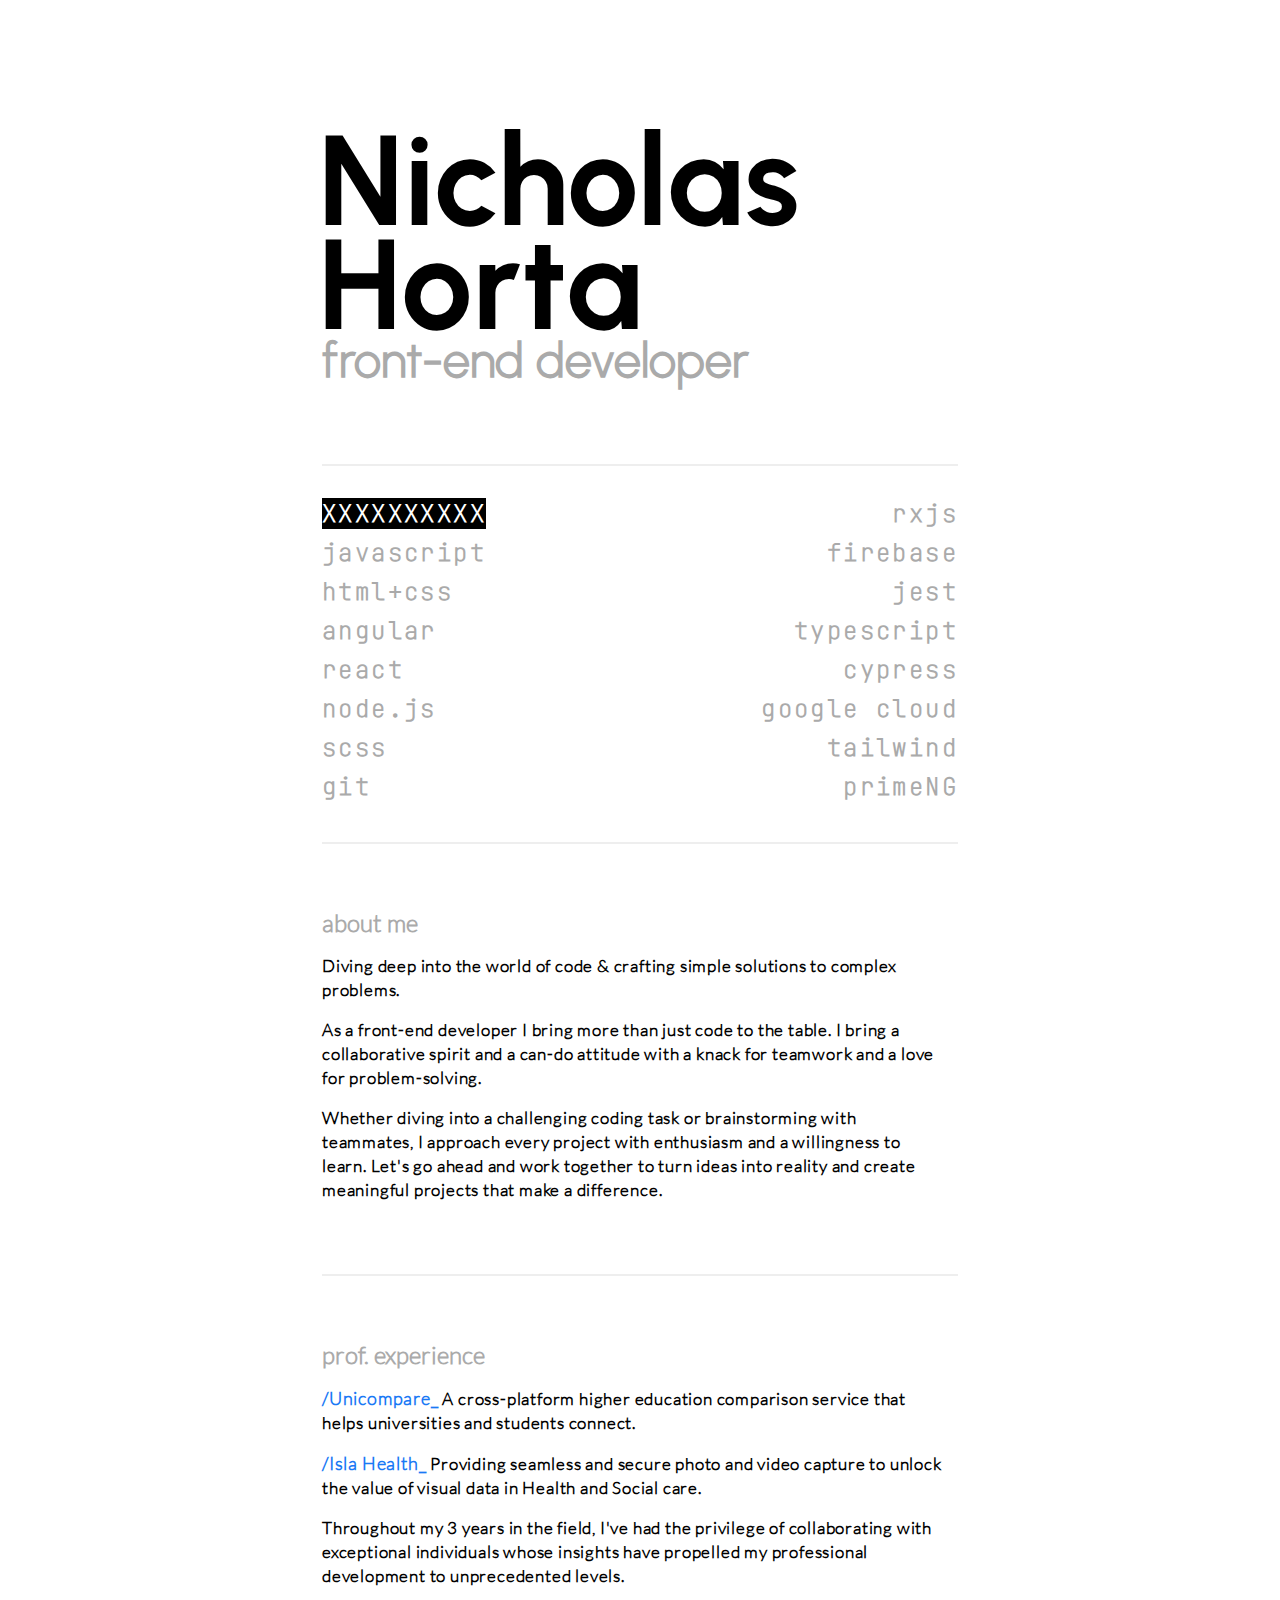
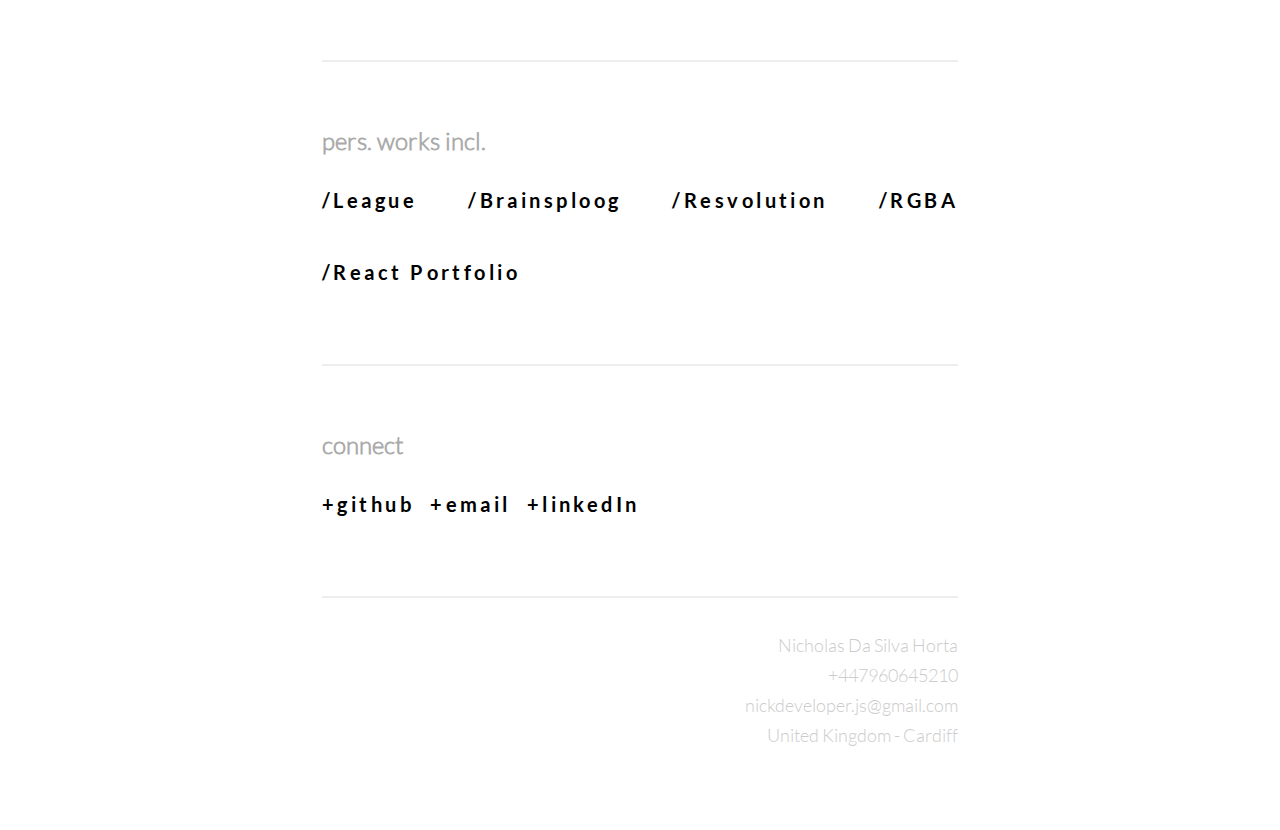
<file: index.html>
<!DOCTYPE html>
<html lang="en">
  <head>
    <meta charset="UTF-8" />
    <meta name="viewport" content="width=device-width, initial-scale=1.0" />
    <link rel="icon" type="image/png" href="./img/iconx.png" />
    <link rel="stylesheet" href="style.css" />
    <script src="./script.js" defer></script>
    <title>Nicholas Horta</title>
  </head>
  <body>
    <div class="main-inner-container">
      <!-- <div class="square"></div> -->
      <div class="profile__header-container">
        <h1>
          <span class="header-container__header-one">Nicholas</span>
          <span class="header-container__header-two">Horta</span>
        </h1>
        <h2>front-end developer</h2>
      </div>
      <hr class="profile__break" />
      <div class="content-container__content-stack" id="tech">
        <div class="content-stack__stack-a">
          <h2>XXXXXXXXXX</h2>
          <h2>javascript</h2>
          <h2>html+css</h2>
          <h2>angular</h2>
          <h2>react</h2>
          <h2>node.js</h2>
          <h2>scss</h2>
          <h2>git</h2>
        </div>
        <div class="content-stack__stack-b">
          <h2>rxjs</h2>
          <h2>firebase</h2>
          <h2>jest</h2>
          <h2>typescript</h2>
          <h2>cypress</h2>
          <h2>google cloud</h2>
          <h2>tailwind</h2>
          <h2>primeNG</h2>
        </div>
      </div>
      <hr class="profile__break" />

      <div class="profile__content-container">
        <div class="content-container__content-about">
          <h2>about me</h2>
          <p class="content-about__text-content">
            Diving deep into the world of code & crafting simple solutions to
            complex problems.
          </p>
          <p class="content-about__text-content">
            As a front-end developer I bring more than just code to the table. I
            bring a collaborative spirit and a can-do attitude with a knack for
            teamwork and a love for problem-solving.
          </p>
          <p class="content-about__text-content">
            Whether diving into a challenging coding task or brainstorming with
            teammates, I approach every project with enthusiasm and a
            willingness to learn. Let's go ahead and work together to turn ideas
            into reality and create meaningful projects that make a difference.
          </p>
        </div>
      </div>
      <hr class="profile__break" />
      <div class="profile__content-container">
        <div class="content-container__content-about">
          <h2>prof. experience</h2>
          <p class="content-about__text-content">
            <a target="_blank" class="text-content__stand-out company" href="https://universitycompare.com/">/Unicompare_ </a> A
            cross-platform higher education comparison service that helps
            universities and students connect.
          </p>
          <p class="content-about__text-content">
            <a target="_blank" class="text-content__stand-out company" href="https://isla.health/">/Isla Health_ </a>
            Providing seamless and secure photo and video capture to unlock the
            value of visual data in Health and Social care.
          </p>
          <p class="content-about__text-content">
            Throughout my 3 years in the field, I've had the privilege of
            collaborating with exceptional individuals whose insights have
            propelled my professional development to unprecedented levels.
          </p>
        </div>
      </div>
      <hr class="profile__break" />
      <div class="profile__alt-container">
        <h2>pers. works incl.</h2>
        <div class="content-works">
          <a
            target="_blank"
            href="https://league-191ad.web.app/"
            class="content-works__link"
            >/League</a
          >
          <a href="https://quizboyinc.web.app/" target="_blank" class="content-works__link">/Brainsploog</a>
          <a
            target="_blank"
            href="https://resvolution.nickjs.xyz"
            class="content-works__link"
            >/Resvolution</a
          >
          <a
            target="_blank"
            href="https://nicholashorta.github.io/rgbagenerator/"
            class="content-works__link"
            >/RGBA</a
          >
          <a
            target="_blank"
            href="https://react-portfolio-nick-90.web.app/"
            class="content-works__link"
            >/React Portfolio</a
          >
        </div>
      </div>
      <hr class="profile__break" />
      <div class="profile__alt-container">
        <h2>connect</h2>
        <div class="content-works">
          <a
            target="_blank"
            href="https://github.com/NicholasHorta"
            class="content-works__link"
            >+github</a
          >
          <a
            href="mailto:nickdeveloper.js@gmail.com"
            class="content-works__link"
            >+email</a
          >
          <a
            target="_blank"
            href="https://www.linkedin.com/in/nick-da-silva-horta/"
            class="content-works__link"
            >+linkedIn</a
          >
        </div>
      </div>
      <hr class="profile__break" />
      <div class="profile__final-container">
        <div class="content-works__deets">
          <span class="content-works__contact">Nicholas Da Silva Horta</span>
          <a href="tel:+447960645210" class="content-works__contact"
            >+447960645210</a
          >
          <a
            href="mailto:nickdeveloper.js@gmail.com"
            class="content-works__contact"
            >nickdeveloper.js@gmail.com</a
          >
          <a
            href="https://maps.app.goo.gl/997cRHkQx5fJN8zn9"
            target="_blank"
            class="content-works__contact"
            >United Kingdom - Cardiff</a
          >
        </div>
      </div>
    </div>
  </body>
</html>
</file>
<file: style.css>
@font-face {
  font-family: "title-bold";
  src: url("fonts/Urbanist/static/Urbanist-Bold.ttf") format("truetype");
}
@font-face {
  font-family: "title-thin";
  src: url("fonts/Urbanist/static/Urbanist-Light.ttf") format("truetype");
}

@font-face {
  font-family: "main-bold";
  src: url("fonts/Lato/Lato-Bold.ttf") format("truetype");
}
@font-face {
  font-family: "main";
  src: url("fonts/Lato/Lato-Light.ttf") format("truetype");
}
@font-face {
  font-family: "alternative";
  src: url("fonts/JetBrains_Mono/static/JetBrainsMono-Thin.ttf")
    format("truetype");
}

:root {
  --inner-block-space: 2rem;
  --border-color: #eee;
  --stand-out: #1a79f5;
}

*,
*::before,
*::after {
  padding: 0;
  margin: 0;
  box-sizing: border-box;
}

html,
body {
  font-family: "main", monospace, "Courier New", Courier;

}

h2 {
  color: #aaa;
  padding-bottom: 0.5rem;
}

.main-inner-container {
  max-width: 700px;
  margin: 0 auto;
  position: relative;
}

.profile__header-container {
  padding: 3rem 1rem;
  display: flex;
  flex-direction: column;
  line-height: 5rem;
  margin-top: 5rem;
}

.profile__header-container .header-container__header-one,
.profile__header-container .header-container__header-two {
  font-family: "title-bold";
  font-size: 8rem;
  display: block;
  padding: 0.75rem;
}

.profile__header-container h2 {
  font-family: "title-thin";
  font-size: 3rem;
  padding: 0 1rem;
  margin: -1rem 0;
}

.profile__break {
  border-color: transparent;
  margin: var(--inner-block-space);
  background-color: var(--border-color);
}

.content-stack__stack-b {
  text-align: end;
}

.square {
  position: absolute;
  padding: 10rem;
  left: 2rem;
  right: 0rem;
  z-index: -1;
  border: 0.25rem #1f777f solid;
  transform: rotate(20deg);
  max-width: 5rem;
  margin: 0 auto;
  opacity: 0.05;

}


.profile__alt-container,
.profile__content-container,
.profile__final-container {
    padding: var(--inner-block-space);
}

.profile__final-container {
  padding-bottom: 5rem;
  padding-top: 0rem;
}

.content-works__link {
  color: #000;
  font-size: 1.25rem;
  text-decoration: none;
  padding-bottom: 0.25rem;
  letter-spacing: 0.215rem;
  display: inline;
}

.content-container__content-works {
  display: flex;
  flex-direction: column;
}

.content-container__content-stack {
  padding-top: 1rem;
  padding: 0 2rem;
  font-family: "alternative";
  letter-spacing: 0.15rem;
  display: flex;
  gap: 3rem;
  justify-content: space-between;
}

.content-about__text-content {
  font-size: 1.05rem;
  padding: 0.5rem 0;
  padding-right: 1rem;
  font-family: "main";
  letter-spacing: 0.05rem;
  line-height: 1.5rem;
  font-weight: 700;
}

.content-stack__tech {
  display: flex;
  flex-direction: column;
  padding-left: 2rem;
}

.content-stack__stack-a {
  transition: color 0.3s ease-in-out !important;
}

.content-stack__stack-a h2:nth-child(1) {
  background-color: black;
  color: white;
  padding: 0;
  margin-bottom: 0.5rem;
}

.content-works {
  padding-top: 0.5rem;
  display: inline-flex;
  font-family: "main-bold";
  justify-content: space-between;
  flex-wrap: wrap;
  gap: 1rem;
}

.content-works__link {
  padding: 1rem 0;
}

.content-works__contact {
  font-size: 1.15rem;
  text-decoration: none;
  color: #ccc;
  padding: 0.25rem 0;
}

.content-works__link:hover {
  color: var(--stand-out) !important;
  text-decoration: underline;
}

.content-works__deets {
  display: flex;
  flex-direction: column;
  align-items: end;
}

.text-content__stand-out {
  color: var(--stand-out) !important;
  font-size: 1.15rem;

}

.company {
  text-decoration: none;
}

.stack-a__col h2:nth-child(2) {
  color: rgb(231, 207, 26);
}

.stack-a__col h2:nth-child(3) {
  color: rgb(87, 13, 13);
}

.stack-a__col h2:nth-child(4) {
  color: rgb(210, 80, 80);
}

.stack-a__col h2:nth-child(5) {
  color: rgb(32, 120, 227);
}

.stack-a__col h2:nth-child(6) {
  color: rgb(35, 124, 25);
}

.stack-a__col h2:nth-child(7) {
  color: rgb(205, 129, 210);
}

.stack-a__col h2:nth-child(8) {
  color: rgb(230, 159, 159);
}

.stack-b__col h2:nth-child(1) {
  color: rgb(231, 11, 255);
}

.stack-b__col h2:nth-child(2) {
  color: rgb(253, 187, 45);
}

.stack-b__col h2:nth-child(3) {
  color: rgb(76, 216, 0);
}

.stack-b__col h2:nth-child(4) {
  color: #1f777f;
}

.stack-b__col h2:nth-child(5) {
  color: rgb(41, 187, 192);
}

.stack-b__col h2:nth-child(6) {
  color: rgb(28, 11, 122);
}
.stack-b__col h2:nth-child(7) {
  color: rgb(161, 38, 126);
}
.stack-b__col h2:nth-child(8) {
  color: rgb(185, 209, 3);
}

/* Responsive styles for smaller screens */
@media screen and (max-width: 550px) {
  :root {
    --inner-block-space: 1rem;
  }

  .profile__content-container {
    max-width: none;
  }
  .content-container__content-about {
    border-right: none;
  }

  .content-works {
    flex-direction: column;
  }

  .content-container__content-stack {
    padding: 0 1rem;
  }

  .profile__header-container .header-container__header-one,
  .profile__header-container .header-container__header-two {
    font-size: 6rem;
  }

  .profile__header-container h2 {
    font-size: 3rem;
  }
}
@media screen and (max-width: 500px) {
  .profile__header-container .header-container__header-one,
  .profile__header-container .header-container__header-two {
    font-size: 6rem;
  }

  .profile__header-container h2 {
    font-size: 2rem;
  }

  .content-container__content-stack {
    padding: 0 1rem;
    padding-top: 1rem;
    font-size: 0.75rem;
  }
}
@media screen and (max-width: 400px) {
  .profile__header-container {
    line-height: 3rem;
    padding-bottom: 0;
  }

  .profile__header-container .header-container__header-one,
  .profile__header-container .header-container__header-two {
    font-size: 4rem;
    padding: 0;
  }

  .profile__header-container h2 {
    font-size: 1.75rem;
    padding: 0;
    margin: 0;
  }

  .content-container__content-stack {
    padding: 0 1rem;
    padding-top: 1rem;
    font-size: 0.75rem;
  }
}
</file>
